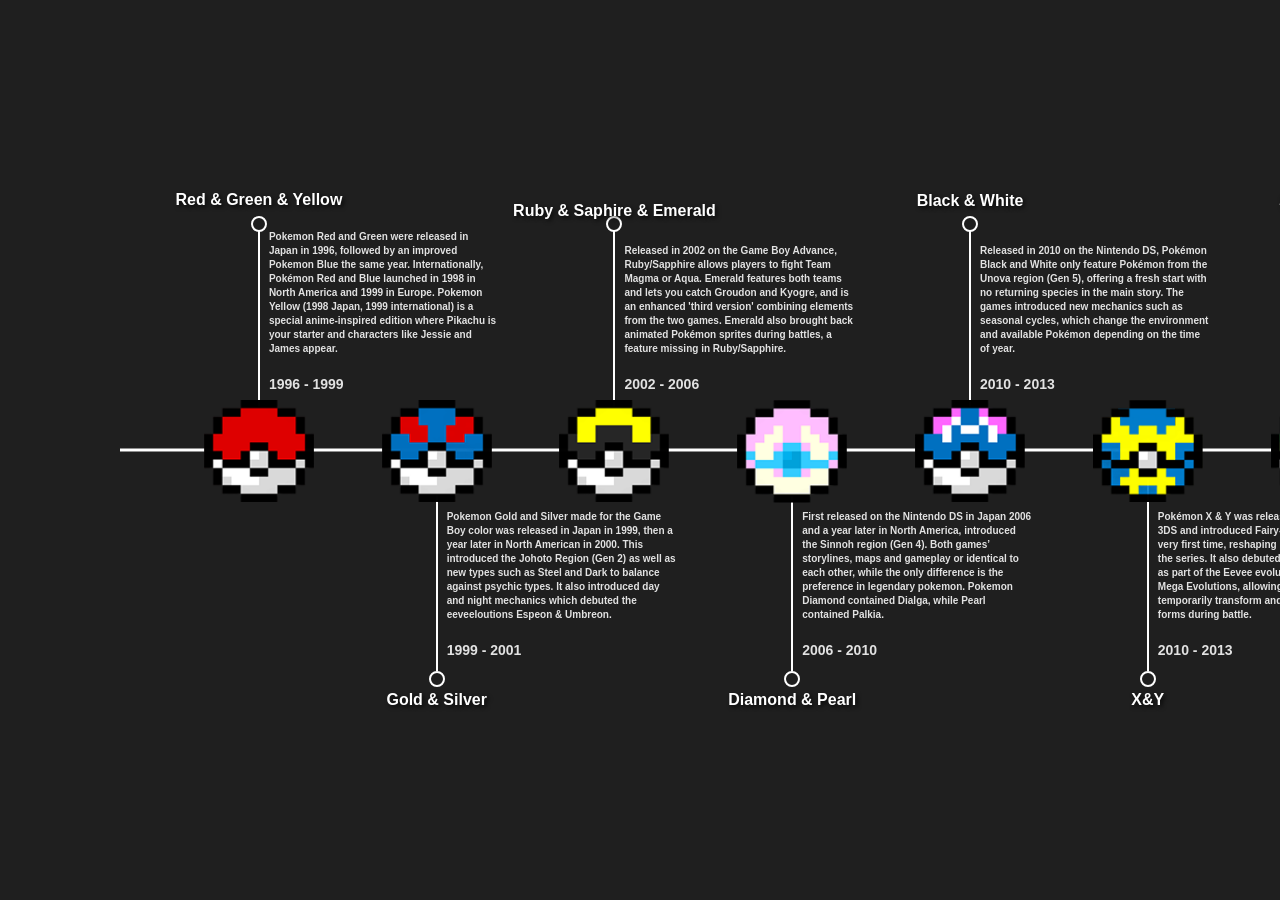
<file: pages/timeline.html>
<!doctype html>
<html lang="en">
  <head>
    <meta charset="UTF-8" />
    <title>Pokémon Timeline</title>

    <link rel="stylesheet" href="../vis_styles.css" />
  </head>

  <body class="timeline-page">
    <!-- timeline section -->
    <section class="timeline-section">
      <div class="timeline-container">
        <div class="timeline-line"></div>

        <!-- pokeball 1 -->
        <div class="timeline-item timeline-line-up">
          <div class="timeline-content top">
            <h3>Red & Green & Yellow</h3>
            <p>
              Pokemon Red and Green were released in Japan in 1996, followed by
              an improved Pokemon Blue the same year. Internationally, Pokémon
              Red and Blue launched in 1998 in North America and 1999 in Europe.
              Pokemon Yellow (1998 Japan, 1999 international) is a special
              anime-inspired edition where Pikachu is your starter and
              characters like Jessie and James appear.
            </p>
            <span>1996 - 1999</span>
          </div>
          <img
            src="../assets/pokeballs/pokeball.png"
            class="timeline-pokeball"
          />
        </div>

        <!-- pokeball 2 -->
        <div class="timeline-item timeline-line-down">
          <div class="timeline-content top"></div>

          <img
            src="../assets/pokeballs/greatball.png"
            class="timeline-pokeball"
          />

          <div class="timeline-content bottom">
            <h3>Gold & Silver</h3>
            <p>
              Pokemon Gold and Silver made for the Game Boy color was released
              in Japan in 1999, then a year later in North American in 2000.
              This introduced the Johoto Region (Gen 2) as well as new types
              such as Steel and Dark to balance against psychic types. It also
              introduced day and night mechanics which debuted the eeveeloutions
              Espeon & Umbreon.
            </p>
            <span>1999 - 2001</span>
          </div>
        </div>

        <!-- pokeball 3 -->
        <div class="timeline-item timeline-line-up">
          <div class="timeline-content top">
            <h3>Ruby & Saphire & Emerald</h3>
            <p>
              Released in 2002 on the Game Boy Advance, Ruby/Sapphire allows
              players to fight Team Magma or Aqua. Emerald features both teams
              and lets you catch Groudon and Kyogre, and is an enhanced 'third
              version' combining elements from the two games. Emerald also
              brought back animated Pokémon sprites during battles, a feature
              missing in Ruby/Sapphire.
            </p>
            <span>2002 - 2006</span>
          </div>

          <img
            src="../assets/pokeballs/ultraball.png"
            class="timeline-pokeball"
          />
        </div>

        <!-- pokeball 4 -->
        <div class="timeline-item timeline-line-down">
          <div class="timeline-content top"></div>

          <img
            src="../assets/pokeballs/healball.png"
            class="timeline-pokeball"
          />

          <div class="timeline-content bottom">
            <h3>Diamond & Pearl</h3>
            <p>
              First released on the Nintendo DS in Japan 2006 and a year later
              in North America, introduced the Sinnoh region (Gen 4). Both
              games’ storylines, maps and gameplay or identical to each other,
              while the only difference is the preference in legendary pokemon.
              Pokemon Diamond contained Dialga, while Pearl contained Palkia.
            </p>
            <span>2006 - 2010</span>
          </div>
        </div>

        <!-- pokeball 5 -->
        <div class="timeline-item timeline-line-up">
          <div class="timeline-content top">
            <h3>Black & White</h3>

            <p>
              Released in 2010 on the Nintendo DS, Pokémon Black and White only
              feature Pokémon from the Unova region (Gen 5), offering a fresh
              start with no returning species in the main story. The games
              introduced new mechanics such as seasonal cycles, which change the
              environment and available Pokémon depending on the time of year.
            </p>
            <span>2010 - 2013</span>
          </div>

          <img
            src="../assets/pokeballs/masterball.png"
            class="timeline-pokeball"
          />

          <div class="timeline-content bottom"></div>
        </div>

        <!-- pokeball 6 -->
        <div class="timeline-item timeline-line-down">
          <div class="timeline-content top"></div>

          <img
            src="../assets/pokeballs/quickball.png"
            class="timeline-pokeball"
          />

          <div class="timeline-content bottom">
            <h3>X&Y</h3>
            <p>
              Pokémon X & Y was released for the Nintendo 3DS and introduced
              Fairy-type Pokémon for the very first time, reshaping battle
              balance across the series. It also debuted fan-favourite Sylveon
              as part of the Eevee evolutions and introduced Mega Evolutions,
              allowing certain Pokémon to temporarily transform and gain
              powerful new forms during battle.
            </p>
            <span>2010 - 2013</span>
          </div>
        </div>

        <!-- pokeball 7 -->
        <div class="timeline-item timeline-line-up">
          <div class="timeline-content top">
            <h3>Sun & Moon</h3>
            <p>
              Released on the Nintendo 3DS, Sun & Moon replaced traditional gym
              battles with Island Challenges, giving a new structure to
              progression. This generation introduced Z-Moves and the Battle
              Royal format, adding more dynamic combat options. It also featured
              regional variants of classic Pokémon, introducing Alolan forms
              with new typings and designs.
            </p>
            <span>2016 - 2019</span>
          </div>

          <img
            src="../assets/pokeballs/safariball.png"
            class="timeline-pokeball"
          />

          <div class="timeline-content bottom"></div>
        </div>

        <!-- pokeball 8 -->
        <div class="timeline-item timeline-line-down">
          <div class="timeline-content top"></div>

          <img
            src="../assets/pokeballs/moonball.png"
            class="timeline-pokeball"
          />

          <div class="timeline-content bottom">
            <h3>Sword & Shield</h3>
            <p>
              Pokémon Sword and Shield were released in 2019 for the Nintendo
              Switch and introduced the Galar region, inspired by the United
              Kingdom. They added new features like Dynamax and Gigantamax,
              which temporarily make Pokémon huge and change their battle
              abilities. The games also introduced Wild Areas, open spaces where
              players can freely explore and encounter Pokémon.
            </p>
            <span>2019 - 2022</span>
          </div>
        </div>

        <!-- pokeball 9 -->
        <div class="timeline-item timeline-line-up">
          <div class="timeline-content top">
            <h3>Scarlet & Violet</h3>
            <p>
              Pokemon Scarlet and Violet were released in 2022 for the Nintendo
              Switch and take place in the open-world Paldea region. They
              introduced non-linear exploration, allowing players to complete
              gyms and story paths in any order. A major new mechanic is the
              Terastal Phenomenon, which changes a Pokemon’s type and boosts its
              battle power.
            </p>
            <span>2022 - 2026</span>
          </div>

          <img
            src="../assets/pokeballs/premierball.png"
            class="timeline-pokeball"
          />

          <div class="timeline-content bottom"></div>
        </div>
      </div>
    </section>
    <script>
      function sendHeight() {
        window.parent.postMessage(
          {
            type: "setHeight",
            height: 800,
          },
          "*",
        );
      }

      window.addEventListener("load", sendHeight);
      window.addEventListener("resize", sendHeight);
    </script>
  </body>
</html>
</file>
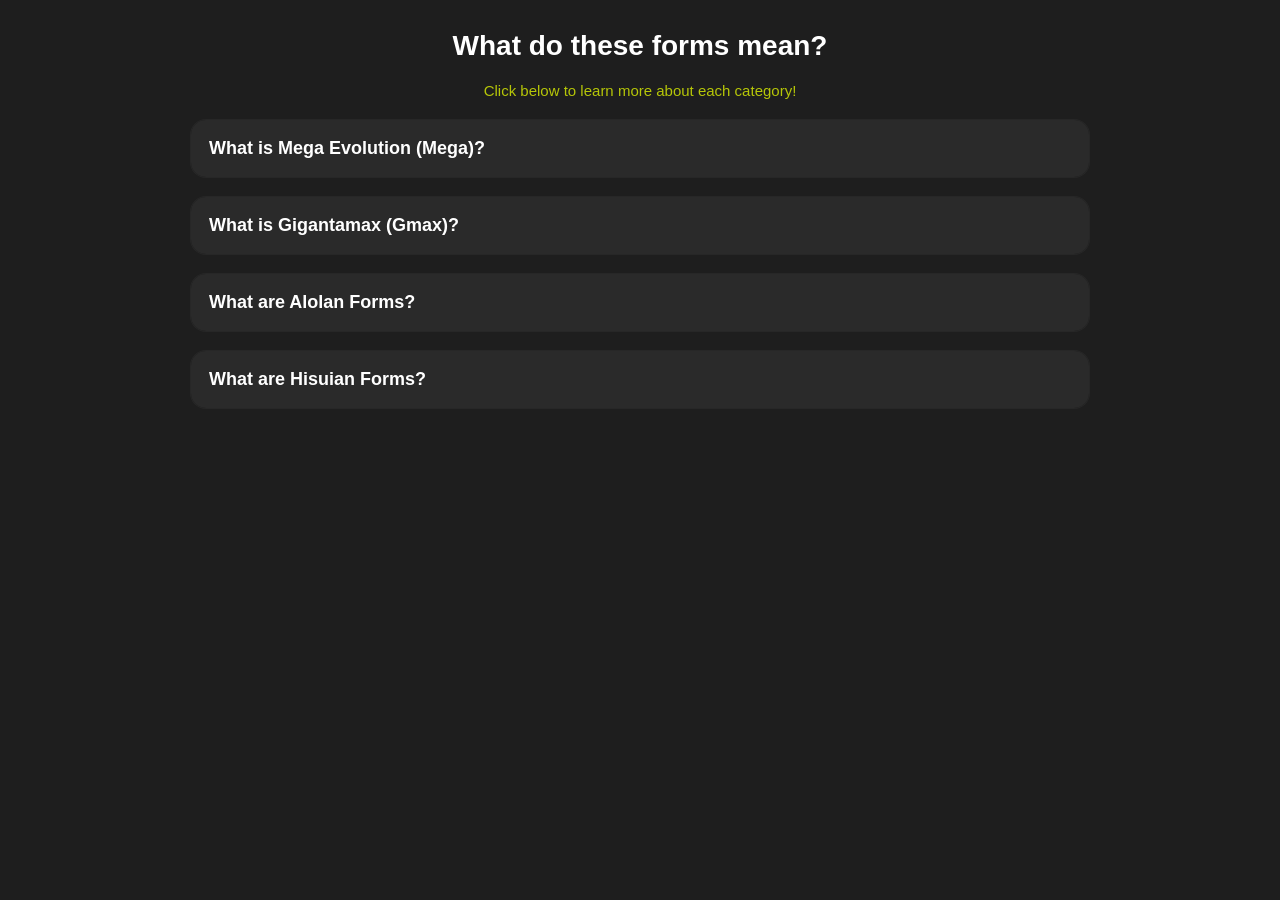
<file: pages/total_cards.html>
<!doctype html>
<html lang="en">
  <head>
    <meta charset="UTF-8" />
    <meta name="viewport" content="width=device-width, initial-scale=1.0" />
    <title>Pokémon Forms Explained</title>

    <link rel="stylesheet" href="../vis_styles.css" />

    <style>
      body {
        background: #1e1e1e;
        color: white;
        font-family: Arial, sans-serif;
        margin: 0;
        padding: 20px;
      }

      .info-section {
        max-width: 900px;
        margin: auto;
        text-align: left;
      }
      h2 {
        text-align: center;
        color: rgb(255, 255, 255);
        stroke: blue;
        margin: 10px 0 20px 0;
        padding: 0;

        font-size: 28px;
        font-weight: 800;
      }
      h3 {
        text-align: center;
        color: rgb(182, 198, 8);

        margin: 10px 0 20px 0;
        padding: 0;

        font-size: 15px;
        font-weight: 20;
      }
      .info-card {
        background: #1b1b1b;
        border-radius: 16px;
        margin-bottom: 18px;
        overflow: hidden;
        cursor: pointer;
        transition: 0.3s;
        border: 1px solid rgba(255, 255, 255, 0.05);
      }

      .info-header {
        padding: 18px;
        font-weight: bold;
        font-size: 18px;
        background: #2a2a2a;
      }

      .info-content {
        display: flex;
        gap: 20px;
        padding: 0 18px;
        max-height: 0;
        overflow: hidden;
        opacity: 0;
        transform: translateY(-10px);
        transition: all 0.4s ease;
      }

      .info-card.active .info-content {
        max-height: 400px;
        padding: 18px;
        opacity: 1;
        transform: translateY(0);
      }

      .info-content img {
        width: 340px;
        height: 340px;
        object-fit: contain;

        border-radius: 0;
        background: none;
        padding: 0;

        flex-shrink: 0;
      }

      .info-content p {
        font-size: 16px;
        line-height: 1.6;
        color: #ddd;
        margin: 0;
      }

      .info-content {
        display: flex;
        align-items: center;
      }
    </style>
  </head>

  <body>
    <h2>What do these forms mean?</h2>
    <h3>Click below to learn more about each category!</h3>

    <div class="info-section">
      <div class="info-card" onclick="toggleInfo(this)">
        <div class="info-header">What is Mega Evolution (Mega)?</div>
        <div class="info-content">
          <img src="../assets/forms/mega.png" alt="Mega Evolution" />
          <p>
            Mega Evolution is a special transformation that temporarily makes a
            Pokémon stronger during battle. It changes the Pokémon’s appearance
            and boosts its abilities, but it only lasts for the duration of that
            fight. This feature was introduced in Generation 6 and represents a
            strong bond between a trainer and their Pokémon.
          </p>
        </div>
      </div>

      <div class="info-card" onclick="toggleInfo(this)">
        <div class="info-header">What is Gigantamax (Gmax)?</div>
        <div class="info-content">
          <img src="../assets/forms/gmax.png" alt="GMax" />
          <p>
            Gigantamax is a transformation where certain Pokémon grow to an
            enormous size and take on a new appearance. While in this form, they
            gain powerful, unique moves that can turn the tide of a battle.
            Unlike regular size changes, only specific Pokémon can Gigantamax,
            and it was introduced in Generation 8.
          </p>
        </div>
      </div>

      <div class="info-card" onclick="toggleInfo(this)">
        <div class="info-header">What are Alolan Forms?</div>
        <div class="info-content">
          <img src="../assets/forms/alolan.png" alt="Alolan" />
          <p>
            Alolan forms are alternate versions of familiar Pokémon that adapted
            to a different environment. In the tropical Alola region (Generation
            7), some Pokémon changed their appearance, abilities, and even their
            elemental types to better survive. These forms show how Pokémon can
            evolve differently depending on where they live.
          </p>
        </div>
      </div>

      <div class="info-card" onclick="toggleInfo(this)">
        <div class="info-header">What are Hisuian Forms?</div>
        <div class="info-content">
          <img src="../assets/forms/hisuian.png" alt="Hisuian" />
          <p>
            Hisuian forms are ancient versions of Pokémon from the Hisui region
            (Generation 8), which represents an earlier time in the Pokémon
            world. These Pokémon look and behave differently from their modern
            counterparts, offering a glimpse into how they may have existed in
            the past.
          </p>
        </div>
      </div>
    </div>

    <script src="./total_cards.js"></script>
  </body>
</html>
</file>
<file: vis_styles.css>
body {
  margin: 0;

  background-color: #1f1f1f;

  font-family: "Galindo", sans-serif;

  overflow: hidden;
}

section {
  padding: 100px;
  margin: 20px;
  background: transparent;
  border-radius: 10px;
}

.timeline-page {
  background: #1f1f1f;
  color: white;
  overflow-x: auto;
}

.timeline-container {
  position: relative;
  display: flex;
  justify-content: space-around;
  align-items: center;
  min-width: 1600px;
  padding: 280px 50px 120px 50px;
}

.timeline-line {
  position: absolute;
  left: 0;
  width: 100%;
  height: 3px;
  background: #ffffff;
  transform: translateY(-50%);
}

.timeline-item {
  position: relative;
  display: flex;
  flex-direction: column;
  align-items: center;
  justify-content: center;
  width: 200px;
}

.timeline-item h3 {
  left: 50%;
  transform: translateX(-50%);
  z-index: 10;

  color: white;
  text-shadow: 2px 2px 4px rgba(0, 0, 0, 0.9);
  font-size: 14px;
}

.timeline-line-up::before,
.timeline-line-down::before {
  content: "";
  position: absolute;
  width: 2px;
  background: white;
  left: 50%;
  transform: translateX(-50%);
}

.timeline-line-up::before {
  bottom: 50%;
  top: auto;
  height: 220px;
}

.timeline-line-down::before {
  top: 50%;
  bottom: auto;
  height: 220px;
}

.timeline-line-up::after,
.timeline-line-down::after {
  content: "";
  position: absolute;

  width: 12px;
  height: 12px;
}

.timeline-line-up::after {
  border: 2px solid white;
  border-radius: 50%;
  background: transparent;

  left: 50%;
  transform: translateX(-50%);

  top: calc(50% - 235px);
}

.timeline-line-down::after {
  border: 2px solid white;
  border-radius: 50%;
  background: transparent;

  left: 50%;
  transform: translateX(-50%);

  top: calc(50% + 220px);
}

.timeline-pokeball {
  width: 110px;
  position: relative;
  z-index: 2;
}

.timeline-content {
  font-weight: 400;
  left: 50%;
  position: absolute;
  width: 250px;
  font-size: 14px;
}

.timeline-content.top {
  font-weight: 700;
  color: rgb(226, 226, 226);
  bottom: 90px;
}
.button-row {
  display: flex;
  gap: 15px;
  margin-top: 20px;
  flex-wrap: wrap;
}
.timeline-content.bottom {
  font-weight: 700;
  color: rgb(226, 226, 226);
  top: 90px;
}

.timeline-content span {
  font-weight: 700;
  display: block;
  margin-bottom: 20px;
  margin-left: 10px;
}
.timeline-content p {
  text-align: left;
  font-size: 10px;
  line-height: 1.4;
  margin: 20px 10px;
}

.timeline-content h3 {
  position: absolute;
  left: 50%;
  top: 50%;
  transform: translate(-50%, -50%);
  margin: 0;
  white-space: nowrap;
  z-index: 10;

  color: white;
  text-shadow: 2px 2px 4px rgba(0, 0, 0, 0.8);
  font-size: 16px;
}

.timeline-item:nth-child(1) h3 {
  top: 50px;
}

.timeline-item:nth-child(2) h3 {
  bottom: -140px;
  left: 0px;
}

.timeline-item:nth-child(3) h3 {
  top: 210px;
  left: 0px;
}

.timeline-item:nth-child(4) h3 {
  bottom: -139px;
  left: 0px;
}

.timeline-item:nth-child(5) h3 {
  top: 210px;
  left: 0px;
}

.timeline-item:nth-child(6) h3 {
  bottom: -158px;
  left: 0px;
}

.timeline-item:nth-child(7) h3 {
  top: 210px;
  left: 0px;
}

.timeline-item:nth-child(8) h3 {
  bottom: -135px;
  left: 0px;
}

.timeline-item:nth-child(9) h3 {
  top: 210px;
  left: 0px;
}

.timeline-item:nth-child(10) h3 {
  bottom: -155px;
  left: 0px;
}
</file>
